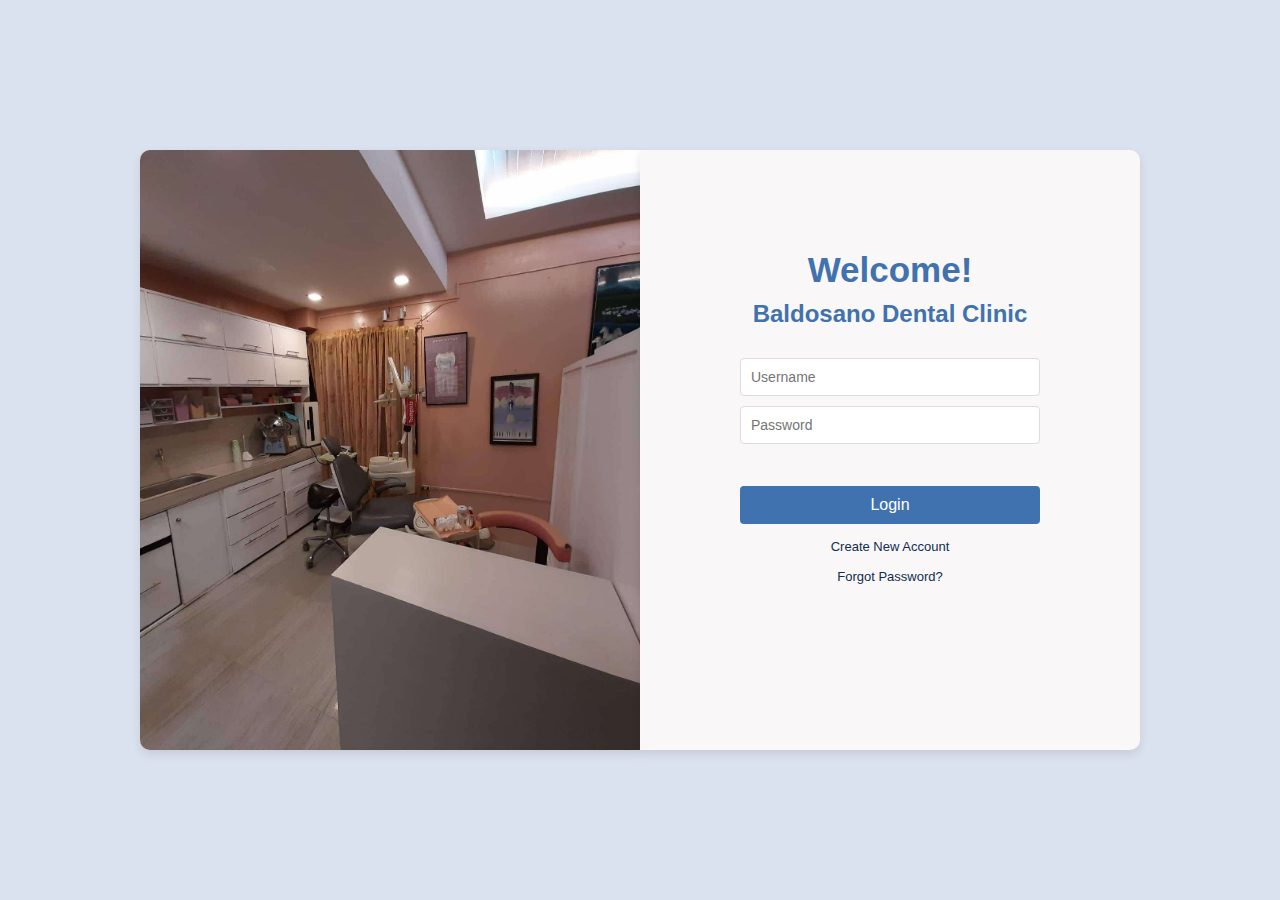
<file: index.html>
<!DOCTYPE html>
<html lang="en">
<head>
    <meta charset="UTF-8">
    <meta name="viewport" content="width=device-width, initial-scale=1.0">
    <title>Clinic Name</title>
    <!--<link rel="stylesheet" href="styles.css">-->
    <link rel="stylesheet" href="styles.css">
</head>

<style>
    body{
        background-image: url('https://www.pngarts.com/files/11/Healthy-Tooth-PNG-Free-Download.png');
        background-repeat: no-repeat;
        background-size: 1250px;
        background-position: right;
        background-blend-mode:color-burn;
    }
</style>
<body>
        <div class="main-container">
            <img src="BG NA.jpg">
            <div class="container">
                <h1>Welcome!</h1>
                <h2>Baldosano Dental Clinic</h2>
        
                <!-- Login Form -->
                <div id="login-form" class="form-container">
                    <input type="text" id="login-username" placeholder="Username">
                    <input type="password" id="login-password" placeholder="Password">
                    <p class="error" id="login-error"></p>
                    <button onclick="handleLogin()">Login</button>
                    <a href="#" onclick="showForm('signup-form')">Create New Account</a>
                    <a href="#" onclick="showForm('forgot-form')">Forgot Password?</a>
                </div>
        
                <!-- Signup Form -->
                <div id="signup-form" class="form-container hidden">
                    <input type="text" id="signup-name" placeholder="Full Name">
                    <input type="text" id="signup-username" placeholder="Username">
                    <input type="password" id="signup-password" placeholder="Password">
                    <p class="error" id="signup-error"></p>
                    <button onclick="handleSignup()">Sign Up</button>
                    <a href="#" onclick="showForm('login-form')">Back to Login</a>
                </div>
        
                <!-- Forgot Password Form -->
                <div id="forgot-form" class="form-container hidden">
                    <input type="text" id="forgot-username" placeholder="Enter your username">
                    <button onclick="verifyUser()">Next</button>
                    <a href="#" onclick="showForm('login-form')">Back to Login</a>
                </div>
        
                <!-- Reset Password Form -->
                <div id="reset-form" class="form-container hidden">
                    <input type="password" id="new-password" placeholder="Enter new password">
                    <input type="password" id="confirm-password" placeholder="Confirm new password">
                    <p class="error" id="reset-error"></p>
                    <button onclick="handleResetPassword()">Reset Password</button>
                </div>
            </div>    
        </div>
    <script src="script.js"></script>
</body>
</html>
</file>
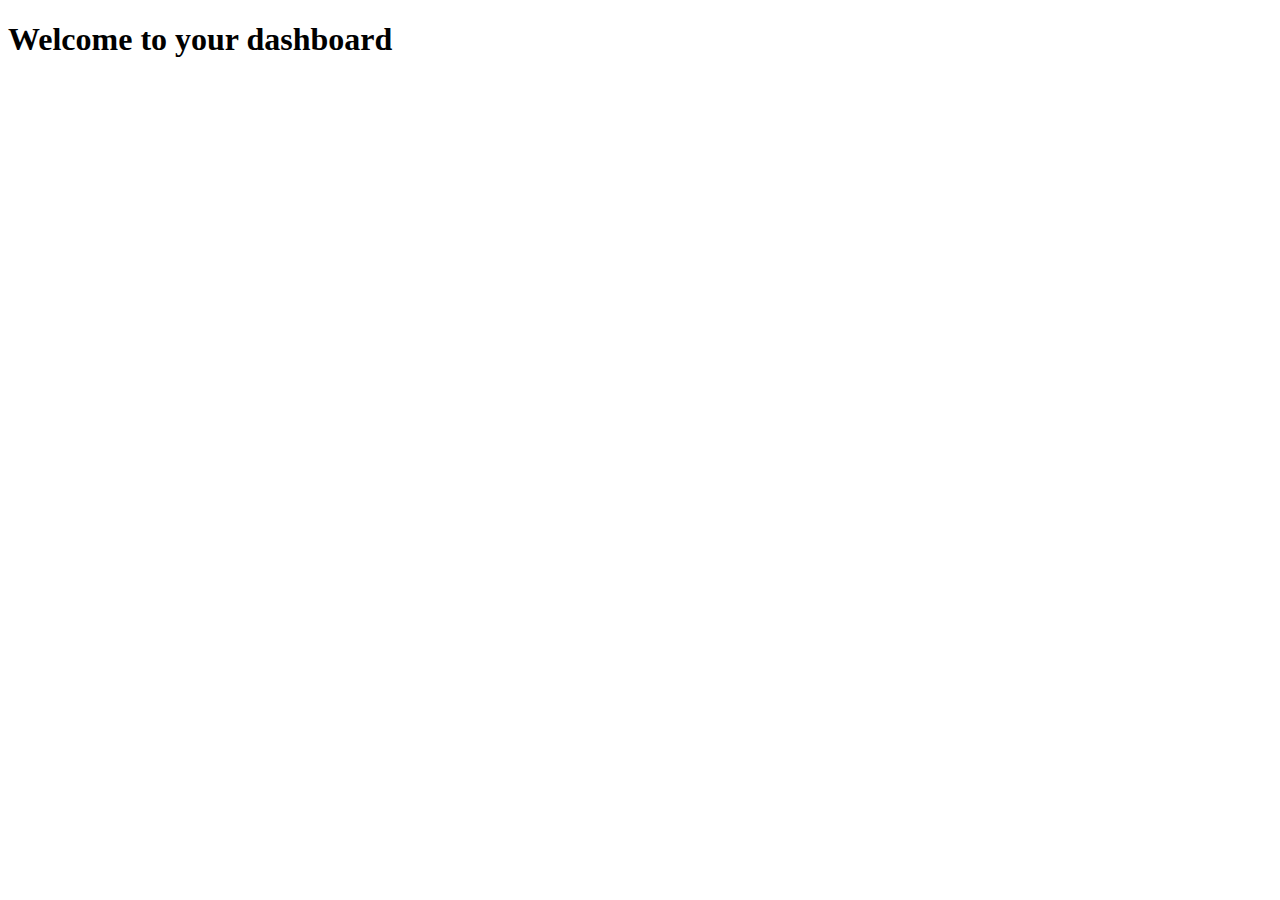
<file: blank.html>
<!DOCTYPE html>
<html lang="en">
    <head>
        <meta charset="UTF-8">
        <meta name=viewport" content="width=device-width,initial-sacale=1.0">
    </head>
    <body>
        <h1>
            Welcome to your dashboard
        </h1>
    </body>
</html>
</file>
<file: styles.css>
body {
    font-family: Arial, sans-serif;
    background-color: #DBE2EF;
    display: flex;
    justify-content: center;
    align-items: center;
    height: 100vh;
    margin: 0;
    animation: fadeIn 1s ease-in-out;
}
.{

}

.main-container img{
    border-radius: 10px 0px 0px 10px;
     width: 500px;
     height: 600px;
     box-shadow: 0 4px 10px rgba(0, 0, 0, 0.1);
}

.main-container{
	display: flex;
    	align-items: center;
    	justify-content: center;
    	height: 600px;
	    width: auto;
}

.container {
    align-items: center;
    background-color: #F9F7F7;
    padding: 100px;
    border-radius: 0px 10px 10px 0px;
    box-shadow: 0 4px 10px rgba(0, 0, 0, 0.1);
    width: 300px;
    height: 400px;
    animation: slideIn 0.8s ease-out;
}

h1{
    font-size: 35px;
    font: bold;
    text-align: center;
    color: #3F72AF; /* Clinic color */
    margin-bottom: 0px;
    margin-top: 0px;
}

h2 {
    font-size: 25x;
    font: 400;
    text-align: center;
    color: #3F72AF; /* Clinic color */
    margin-bottom: 30px;
    margin-top: 10px;
}

.form-container {
    display: flex;
    flex-direction: column;
}

/* Smooth transition for inputs */
input[type="text"],
input[type="password"] {
    padding: 10px;
    margin-bottom: 10px;
    border: 1px solid #ddd;
    border-radius: 4px;
    font-size: 14px;
    transition: border-color 0.3s ease, box-shadow 0.3s ease;
}

input[type="text"]:focus,
input[type="password"]:focus {
    border-color: #4A90E2;
    outline: none;
    box-shadow: 0 0 8px rgba(74, 144, 226, 0.3);
}

/* Button effects */
button {
    background-color: #3F72AF;
    color: white;
    border: none;
    padding: 10px;
    border-radius: 4px;
    font-size: 16px;
    cursor: pointer;
    margin-top: 10px;
    transition: background-color 0.3s ease-in-out, transform 0.2s ease-in-out;
}

button:hover {
    background-color: #357ABD;
    transform: scale(1.05);
}

/* Link styling */
a {
    text-align: center;
    margin-top: 15px;
    text-decoration: none;
    color: #112D4E;
    font-size: 13px;
    transition: color 0.3s ease-in-out;
}

a:hover {
    text-decoration: underline;
    color: #0112D4E;
}

/* Error message */
.error {
    color: red;
    font-size: 12px;
    margin-bottom: 10px;
}

/* Hidden class for switching forms */
.hidden {
    display: none;
}

/* Animations */
@keyframes fadeIn {
    from {
        opacity: 0;
    }
    to {
        opacity: 1;
    }
}

@keyframes slideIn {
    from {
        transform: translateY(-20px);
        opacity: 0;
    }
    to {
        transform: translateY(0);
        opacity: 1;
    }
}

/* Extra animation for elements */
.anim {
    animation: bounceIn 0.5s ease-in-out;
}

@keyframes bounceIn {
    from {
        transform: scale(0.8);
        opacity: 0;
    }
    to {
        transform: scale(1);
        opacity: 1;
    }
}
</file>
